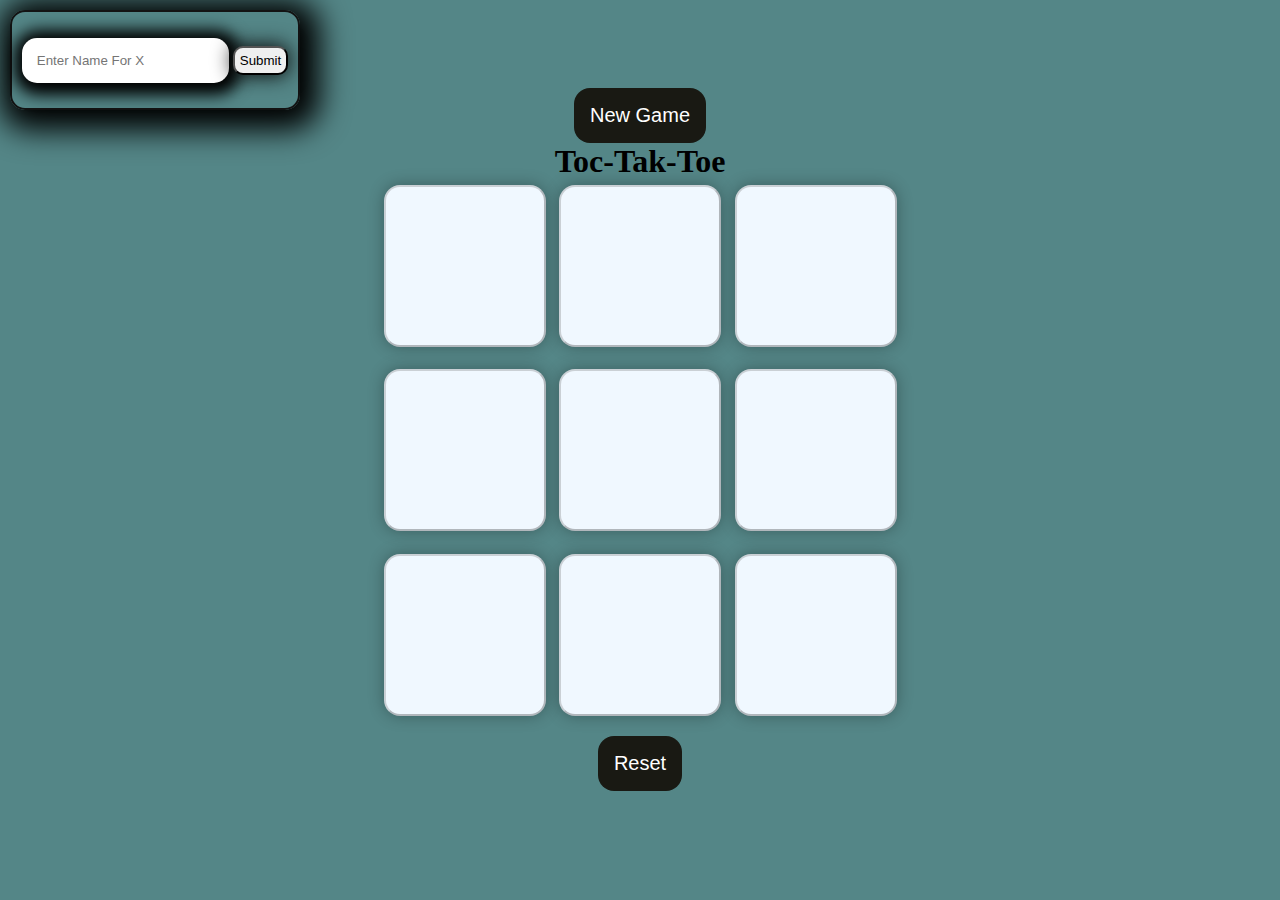
<file: index.html>
<!DOCTYPE html>
<html lang="en">

<head>
    <meta charset="UTF-8">
    <meta name="viewport" content="width=device-width, initial-scale=1.0">
    <title>Tic-Tak_Toe</title>
    <link rel="stylesheet" href="game.css">
</head>

<body>

    <div class="container">
        <div class="main">
              <div class="msg-Container">
            <!-- <p class="msg ">Winner</p> -->
            <button class="newgameBtn">New Game</button>
        </div>

        <h1>Toc-Tak-Toe</h1>
        <div class="game">
            <button class="ticTakToe"></button>
            <button class="ticTakToe"></button>
            <button class="ticTakToe"></button>
            <button class="ticTakToe"></button>
            <button class="ticTakToe"></button>
            <button class="ticTakToe"></button>
            <button class="ticTakToe"></button>
            <button class="ticTakToe"></button>
            <button class="ticTakToe"></button>
        </div>
        <button class="resetBtn">Reset</button>
        </div>
      

        <div class="playerName">
            <h1 class="player1"> </h1>
            <h1 class="player2"> </h1>
            <p class="msg ">Winner</p>
            <form class="formX">
                <input type="text" value="" class="enterName">
                <input type="submit" class="submitName">
            </form>
            <form class="formO">
                <input type="text" value="" placeholder="Enter Name for O" class="enterNameO">
                <input type="submit" class="submitNameO">
            </form>
        </div>

    </div>


    <script src="game.js"></script>
</body>

</html>
</file>
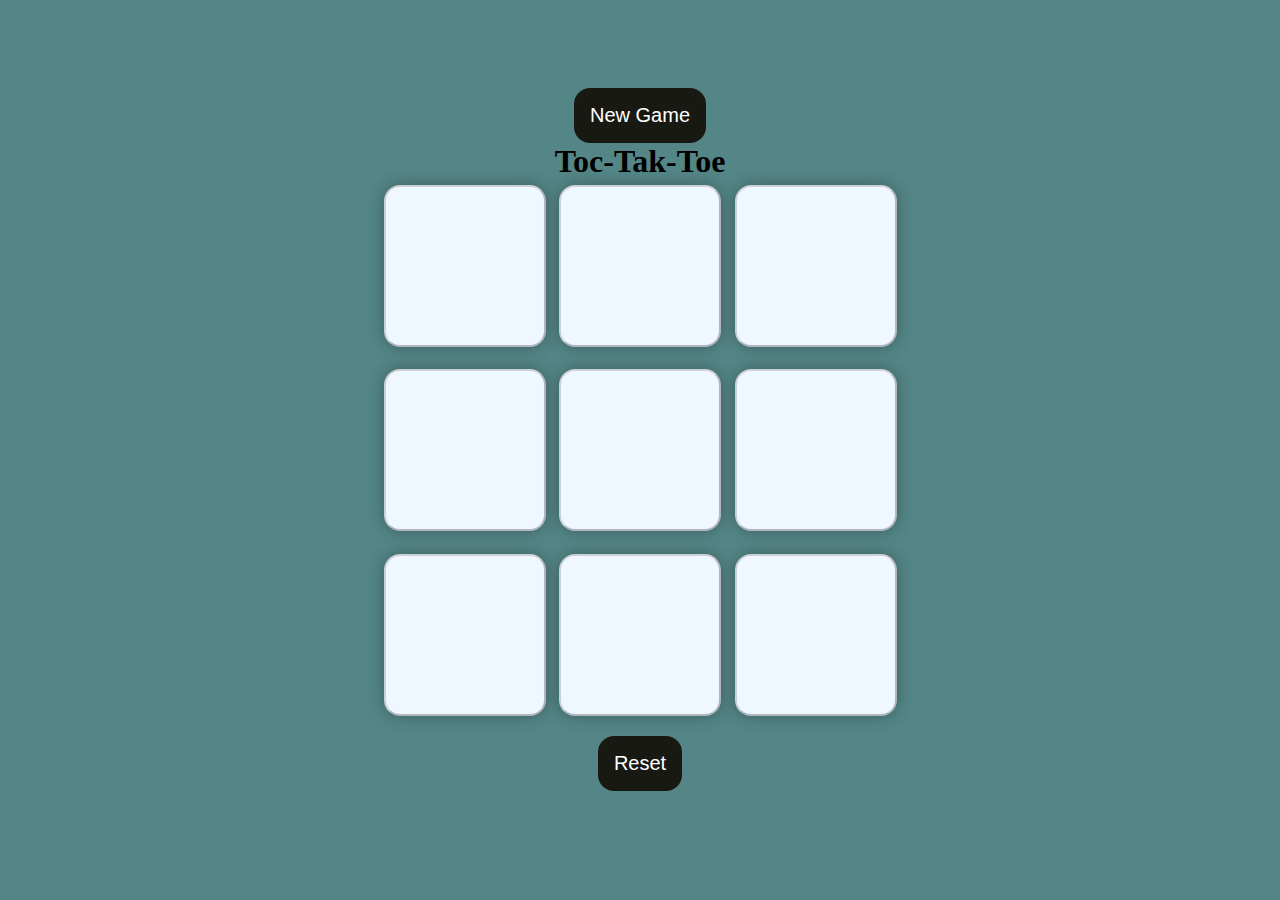
<file: game.html>
<!DOCTYPE html>
<html lang="en">

<head>
    <meta charset="UTF-8">
    <meta name="viewport" content="width=device-width, initial-scale=1.0">
    <title>Tic-Tak_Toe</title>
    <link rel="stylesheet" href="game.css">
</head>

<body>

    <div class="container">
        <div class="msg-Container">
             <p class="msg ">Winner</p>
        <button class="newgameBtn">New Game</button>
        </div>
       
        <h1>Toc-Tak-Toe</h1>
        <div class="game">
            <button class="ticTakToe"></button>
            <button class="ticTakToe"></button>
            <button class="ticTakToe"></button>
            <button class="ticTakToe"></button>
            <button class="ticTakToe"></button>
            <button class="ticTakToe"></button>
            <button class="ticTakToe"></button>
            <button class="ticTakToe"></button>
            <button class="ticTakToe"></button>
        </div>
        <button class="resetBtn">Reset</button>
    </div>
   
    <script src="game.js"></script>
</body>

</html>
</file>
<file: game.css>
*{
    padding: 0;
    margin: 0;
    box-sizing: border-box;
}
body{
     background-color: #548687; 
    text-align: center;
}
.container{
    height: 95vh;
    display: flex;
    flex-direction: column;
    justify-content: center;
    align-items: center;

   
    /* border: 2px solid red; */
}
.main{

    height: 100%; 
    width: 100%;
    display: flex;
    flex-direction: column;
    justify-content: center;
    align-items: center;

}
.game{
   
    height: 60vmin;
    width: 60vmin;
    display: flex;
    flex-wrap: wrap;
    gap: 1.5vmin;
    justify-content: center;
    align-items: center;
    /* border: 2px solid violet; */
}
.ticTakToe{
    height: 18vmin;
    width: 18vmin;
    border-radius: 1rem;
    box-shadow: 0 0 1rem rgba(0,0,0,0.3);
    font-size: 8vmin;
    background-color: aliceblue;
    color: #b0413e;
    transition: all 0.1s ease-in;
}
.ticTakToe:hover{
    transform: scale(1.03);
}
.resetBtn{
    padding: 1rem;
    font-size: 1.25rem;
    background-color: #191913;
    border-radius: 1rem;
    color: #fff;
    border: none;
    margin-top: 1rem;
}
.newgameBtn{
 padding: 1rem;
    font-size: 1.25rem;
    background-color: #191913;
    border-radius: 1rem;
    color: #fff;
    border: none;
    margin-top: 1.5rem;
}
.msg{
    display: none;
    color:rgb(73, 22, 215) ;
    font-size: 25px;
     margin-top: 10px; 
   
}
.playerName{
    position: absolute;
    right: 90px;
    top: 240px;
    border: 2px solid rgb(19, 19, 19);
    box-shadow: 5px 5px 30px 15px rgb(0, 0, 0);
    height: 200px;
    width: 350px;
    display: flex;
    flex-direction: column;
    justify-content: center;
    border-radius: 15px;
    align-items: center;
    /* background-color: #afabb6; */
    transition: all 0.1s ease-in;

}
.playerName:hover{
    transform: scale(1.01);

}
.enterName,.enterNameO{
    padding: 15px;
    border-radius: 15px;
    box-shadow: 2px 2px 15px 10px black;
    border:none ;
}
.formO,.formX{

    display: flex;
    flex-direction: column;
    
}
.submitName,.submitNameO{
    padding: 5px;
    border-radius: 10px;
    box-shadow: 0.1px 0.1px 20px 1px rgb(12, 12, 12);
    cursor: pointer;
}

@media (max-width:1090px) {
    .container{
        justify-content: center;
        align-items: center;
    }
    .game{
        min-width: 90%;
        height: 60%;
        display: grid;
        grid-template-columns: repeat(3,1fr);
       

    }
    .ticTakToe{
        width: 100%;
        height: 100%;
    }
   
}
@media (max-width:1435px) {
    .playerName{
        top: 10px;
        left: 10px;
        height: 100px;
        width: 290px;
    }
}
@media (max-width:825px) {
    .main{
        position:absolute;
        top:70px;
       
    }
  .playerName{
    /* left: 40px; */
    margin-left: 32px;
    margin-right: 42px;
  }
}
</file>
